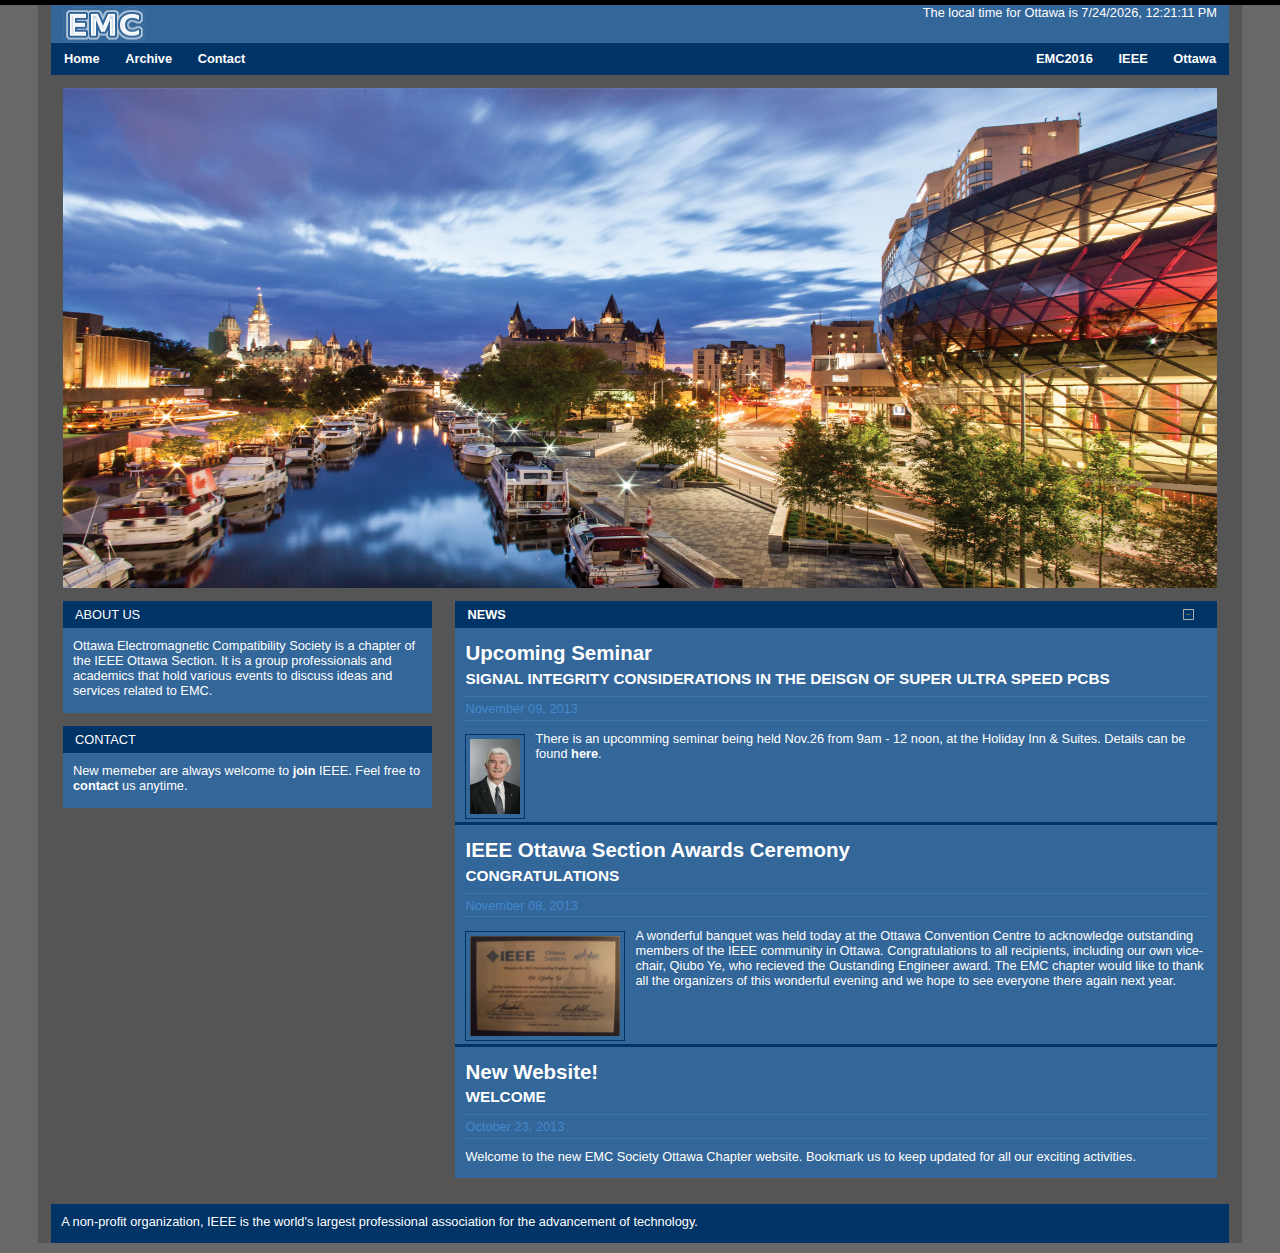
<file: index.html>
<!DOC html> 
<html lang="en">

<head>
<meta charset="UTF-8">
<title>Ottawa EMC Society</title>

<link rel="icon" type="image/png" href="img/favicon.png"/>
<link rel="stylesheet" type="text/css" href="css/reset.css" media="screen"/>
<link rel="stylesheet" type="text/css" href="css/text.css" media="screen"/>
<link rel="stylesheet" type="text/css" href="css/grid.css" media="screen"/>
<link rel="stylesheet" type="text/css" href="css/layout.css" media="screen"/> 
<link rel="stylesheet" type="text/css" href="css/nav.css" media="screen"/>
<!--

-->
</head>	

<body onload="startTime()">
<div id ="page" class="container_12">
	<header>
		<div class="grid_12">
			<a href="http://www.ieeeottawa.ca/emcs/" id="logo"><span>EMC</span></a>
			
			<div id="clock" style="float:right;"></div>
		</div>
				
		<div class="clear"> </div>
			
		<ul class="nav main">
			<li><a href="http://www.ieeeottawa.ca/emcs/">Home</a></li>
			<li><a href="./archive.html">Archive</a></li>
			<li><a href="./contact.html">Contact</a></li>
			
			<li class="secondary">
				<a href="http://ottawa.ca/" title="City of Ottawa, Ontario, Canada.">Ottawa</a>
			</li>
			
			<li class="secondary">
				<a href="http://www.ieee.org/index.html">IEEE</a>
				
				<ul>
					<li>
						<a href="http://www.ieeeottawa.ca/">IEEE Ottawa</a>
					</li>
					
					<li>
						<a href="http://www.ewh.ieee.org/soc/emcs/">IEEE EMCS </a>
					</li>
				</ul>
			</li>		
			
			<li class="secondary">
				<a href="http://www.emcs.org/conferences.html" title="EMC Symposium">EMC2016</a>
			</li>
		</ul>
	</header>
	<div class="clear"> </div>
	
	<div class="grid_12">
		<img src="img/Ottawa.jpg" style="margin-top:1em;width:100%; height:500px;">
	</div>
	
	<div class="clear"> </div>
	
	<div class="grid_4">
		<div class="box">
			<h2>About US</h2> 
			<div class="block">
				<p>
				Ottawa Electromagnetic Compatibility Society is a chapter of the IEEE Ottawa Section. 
				It is a group professionals and academics that hold various events to discuss ideas and 
				services related to EMC.
				</p>
			</div>
		</div>
		
		<div class="box">
			<h2>Contact</h2> 
			<div class="block">
				<p>
					New memeber are always welcome to <a href="http://www.ieee.org/membership_services/membership/join/index.html">join</a> IEEE. 
					Feel free to <a href="http://www.ieeeottawa.ca/emcs/contact.hmtl">contact </a> us anytime. 
				</p>
			</div>
		</div>
		<!--
		<div class="box">
			<h2>Contact</h2>
			<div class="block">
				<p>
				</p>
			</div>
		</div>
		-->
	</div>
	
	<div class="grid_8 box articles">
		<h2>
			<a href="#" id="toggle-articles">News</a>
		</h2>
		
		<div class="block" id="articles">
		
			<div class="first article">
				<h3>
					<a href="./archive/2013/EMSCAN 2013 seminar invite EMX-Ottawa.pdf">Upcoming Seminar</a>
				</h3>
				
				<h4>Signal Integrity Considerations in the Deisgn of Super Ultra Speed PCBs</h4>
				<p class="meta">November 09, 2013</p>
				<a href="./archive/2013/EMSCAN 2013 seminar invite EMX-Ottawa.pdf" class="image">
					<img src="./img/elyajoffe.jpg" width="50" height="75" alt="Elya Joffe"/>
				</a>
				<p>There is an upcomming seminar being held Nov.26 from 9am - 12 noon, at the Holiday Inn & Suites. Details can be found <a href="./archive/2013/EMSCAN 2013 seminar invite EMX-Ottawa.pdf"> here</a>.</p>
			</div>
			<div class="clear"> </div>
			
			<div class="article">
				<h3>
					<a href="#">IEEE Ottawa Section Awards Ceremony</a>
				</h3>
				
				<h4>Congratulations</h4>
				<p class="meta">November 08, 2013</p>
				<a href="#" class="image">
					<img src="./img/award.jpg" width="150" height="100" alt="Outstanding Engineer Award"/>
				</a>
				<p>A wonderful banquet was held today at the Ottawa Convention Centre to acknowledge outstanding members of the IEEE community in Ottawa. Congratulations to all recipients, including our own vice-chair, Qiubo Ye, who recieved the Oustanding Engineer award. The EMC chapter would like to thank all the organizers of this wonderful evening and we hope to see everyone there again next year.</p>
			</div>
			<div class="clear"> </div>
			
			<div class="article">
				<h3>
					<a href="#">New Website!</a>
				</h3>
				
				<h4>Welcome</h4>
				<p class="meta">October 23, 2013</p>
				
				<p>Welcome to the new EMC Society Ottawa Chapter website. Bookmark us to keep updated for all our exciting activities.</p>
			</div>
		</div>
	</div>
	<div class="clear"> </div> <!-- Always Keep this.-->
	
	<div id="site_info">
		<div class="box">
	 		<p>A non-profit organization, IEEE is the world's largest professional association for the advancement of technology. </p>
	 	</div>
	 </div>
</div> <!-- /end #page .container_12 -->


<script type="text/javascript" src="js/mootools-1.2.1-core.js"></script>
<script type="text/javascript" src="js/mootools-1.2-more.js"></script>
<script type="text/javascript" src="js/mootools-fluid16-autoselect.js"></script>
<script type="text/javascript" src="js/extra.js"></script>

</body>

</html>
</file>
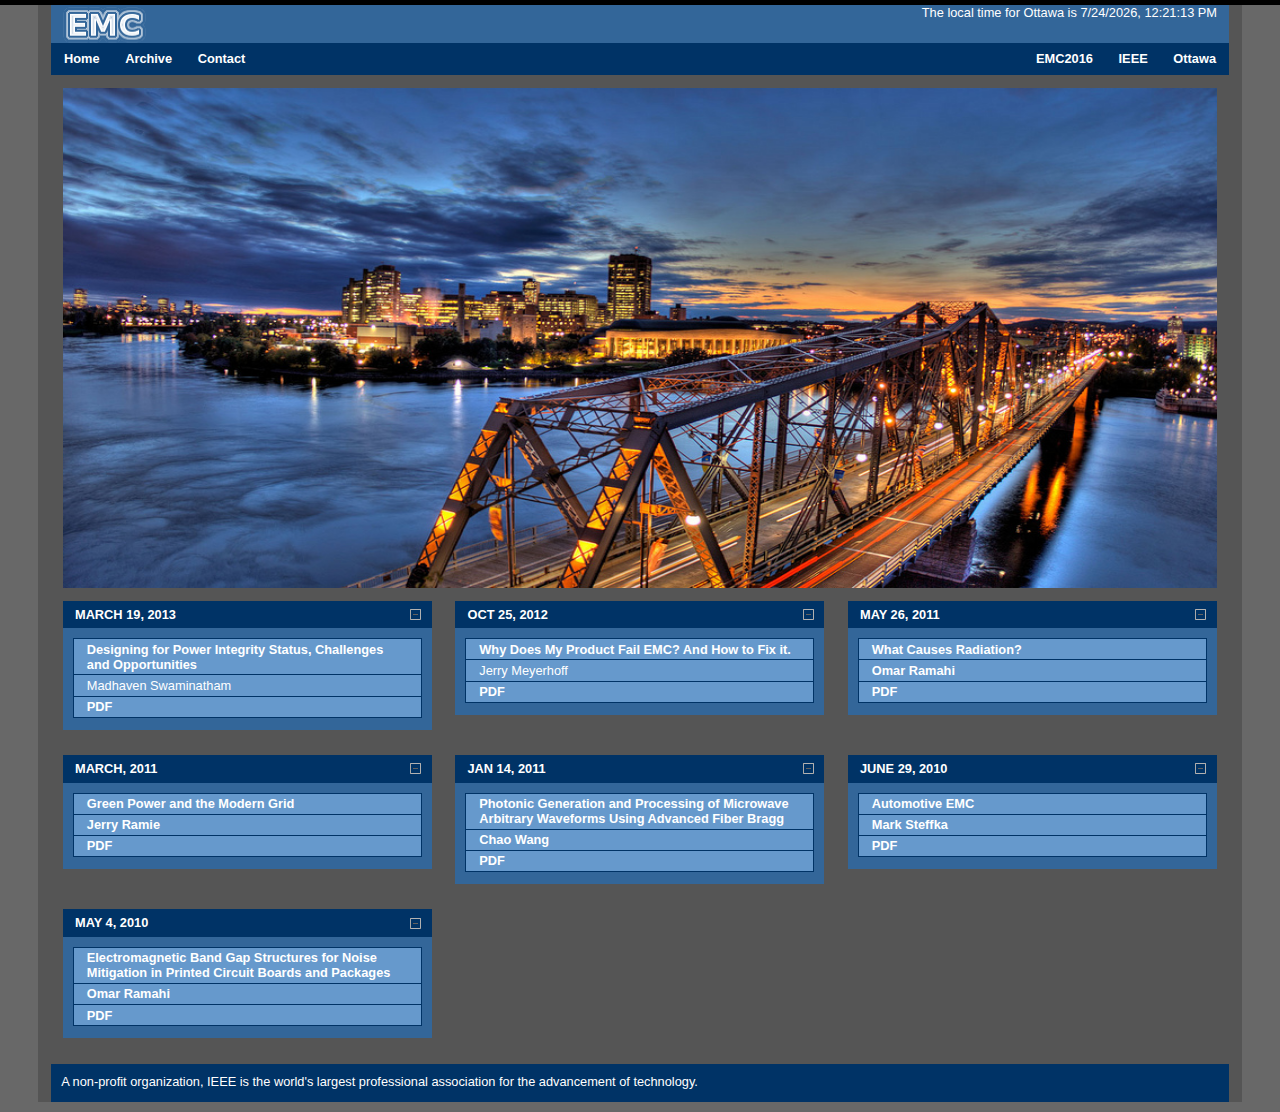
<file: archive.html>
<!DOC html> 
<html lang="en">

<head>
<meta charset="UTF-8">
<title>Ottawa EMC Society</title>

<link rel="icon" type="image/png" href="img/favicon.png"/>
<link rel="stylesheet" type="text/css" href="css/reset.css" media="screen"/>
<link rel="stylesheet" type="text/css" href="css/text.css" media="screen"/>
<link rel="stylesheet" type="text/css" href="css/grid.css" media="screen"/>
<link rel="stylesheet" type="text/css" href="css/layout.css" media="screen"/> 
<link rel="stylesheet" type="text/css" href="css/nav.css" media="screen"/>

</head>	
<body onload="startTime()">
<div id ="page" class="container_12">
	<header>
		<div class="grid_12">
			<a href="http://www.ieeeottawa.ca/emcs/" id="logo"><span>EMC</span></a>
			
			<div id="clock" style="float:right;"></div>
		</div>
				
		<div class="clear"> </div>
			
		<ul class="nav main">
			<li><a href="http://www.ieeeottawa.ca/emcs/">Home</a></li>
			<li><a href="./archive.html">Archive</a></li>
			<li><a href="./contact.html">Contact</a></li>
			
			<li class="secondary">
				<a href="http://ottawa.ca/" title="City of Ottawa, Ontario, Canada.">Ottawa</a>
			</li>
			
			<li class="secondary">
				<a href="http://www.ieee.org/index.html">IEEE</a>
				
				<ul>
					<li>
						<a href="http://www.ieeeottawa.ca/">IEEE Ottawa</a>
					</li>
					
					<li>
						<a href="http://www.ewh.ieee.org/soc/emcs/">IEEE EMCS </a>
					</li>
				</ul>
			</li>		
			
			<li class="secondary">
				<a href="http://www.emcs.org/conferences.html" title="EMC Symposium">EMC2016</a>
			</li>
		</ul>
	</header>
	<div class="clear"> </div>
	
	<div class="grid_12">
		<img src="img/Ottawa1.jpg" style="margin-top:1em;width:100%; height:500px;">
	</div>
	
	<div class="grid_4">
		<div class="box">
			<h2><a href="#"> March 19, 2013</a></h2>
			<div class="block">
				<table>	
					<tr>
						<th>
						<a href="./archive/2013/Swaminathan/annonce_swami.txt"> Designing for Power Integrity Status, Challenges and Opportunities</a>
						</th>
						
					</tr>
					<tr>
						<td>
						Madhaven Swaminatham
						</td>
					</tr>
					
					<tr>
						<td>
						<a href="./archive/2013/Swaminathan/swaminathan_dl_emc_toronto_ottawa_montreal.pdf"> PDF </a>
						</td>
					</tr>
				</table>
			</div> <!-- ./block end-->
		</div>
	</div>
	
	<div class="grid_4">
		<div class="box">
			<h2><a href="#">Oct 25, 2012</a></h2>
			<div class="block">
				<table>	
					<tr>
						<th>
						<a href="./archive/2012/Jerry/annonce_Jerry.txt"> Why Does My Product Fail EMC? And How to Fix it.</a>
						</th>
						
					</tr>
					<tr>
						<td>
						Jerry Meyerhoff
						</td>
					</tr>
					<tr>
						<td>
						<a href="./archive/2012/Jerry/IEEE-EMCS-DL-JDM LABS LLC 1i-pdf.pdf"> PDF </a>
						</td>
					</tr>
				</table>
			</div> <!-- ./block end-->
			
		</div>
	</div>
	
	<div class="grid_4">
		<div class="box">
			<h2><a href="#">May 26, 2011</a></h2>
			<div class="block">
				<table>	
					<tr>
						<th>
						<a href="./archive/2011/Ottawa-May-2011-Ramahi-Radiation.doc"> What Causes Radiation?</a>
						</th>
						
					</tr>
					<tr>
						<td>
						<a href="http://ece.uwaterloo.ca/~oramahi/"> Omar Ramahi</a>
						</td>
					</tr>
					
					<tr>
						<td>
						<a href="./archive/2011/Ottawa-May-2011-Ramahi-Radiation.pdf"> PDF </a>
						</td>
					</tr>
				</table>
			</div> <!-- ./block end-->
		</div>
	</div>
	<div class="clear"> </div> <!--every third box from the top, dumb hack -->
	
	<div class="grid_4">
		<div class="box">
			<h2><a href="#">March, 2011</a></h2>
			<div class="block">
				<table>	
					<tr>
						<th>
						<a href="./archive/2011/ramie.htm">Green Power and the Modern Grid</a>
						</th>
						
					</tr>
					<tr>
						<td>
						<a href="http://p1k.arrl.org/~mgruber/EMC_Committee/Jerry_Ramie.pdf"> Jerry Ramie</a>
						</td>
					</tr>
					
					<tr>
						<td>
						<a href="./archive/2011/GreenPower_EMCdistinguished_lecture2010-.pdf"> PDF </a>
						</td>
					</tr>
				</table>
			</div> <!-- ./block end-->
			
		</div>
	</div>
	
	<div class="grid_4">
		<div class="box">
			<h2><a href="#">Jan 14, 2011</a></h2>
			<div class="block">
				<table>	
					<tr>
						<th>
						<a href="./archive/2011/chao.htm">Photonic Generation and Processing of Microwave Arbitrary Waveforms Using Advanced Fiber Bragg</a>
						</th>
						
					</tr>
					<tr>
						<td>
						<a href="#"> Chao Wang </a>
						</td>
					</tr>
					
					<tr>
						<td>
						<a href="./archive/2011/Abstract & Bio_Chao.pdf"> PDF </a>
						</td>
					</tr>
				</table>
			</div> <!-- ./block end-->
			
		</div>
	</div>
 
	<div class="grid_4">
		<div class="box">
			<h2><a href="#">June 29, 2010</a></h2>
			<div class="block">
				<table>	
					<tr>
						<th>
						
						<a href="./archive/2010/mark.htm">Automotive EMC </a> 
						
						</th>
						
						
					</tr>
					
					<tr>
						<td>
						<a href="#"> Mark Steffka </a>
						</td>
					</tr>
					
					<tr>
						<td>
						<a href="./archive/2010/Automotive EMC - June 29 2010.pdf"> PDF </a>
						</td>
					</tr>
				</table>
			</div> <!-- ./block end-->
		</div>
	</div>
	
	<div class="clear"> </div> <!--every third box from the top, dumb hack -->
	
	<div class="grid_4">
		<div class="box">
			<h2><a href="#">May 4, 2010</a></h2>
			<div class="block">
				<table>	
					<tr>
						<th>
						<a href="./archive/2010/annonce_Omar_word.docx">Electromagnetic Band Gap Structures for Noise Mitigation in Printed Circuit Boards and Packages </a>
						</th>
						
					</tr>
					<tr>
						<td>
						<a href="http://ece.uwaterloo.ca/~oramahi/"> Omar Ramahi </a>
						</td>
					</tr>
					
					<tr>
						<td>
						<a href="./archive/2010/metamaterials-EBG-Ramahi.pdf"> PDF </a>
						</td>
					</tr>
				</table>
			</div> <!-- ./block end-->
		</div>
	</div>
	
	<div class="clear"> </div> <!-- Always Keep this.-->
	
	<div id="site_info">
		<div class="box">
	 		<p>A non-profit organization, IEEE is the world's largest professional association for the advancement of technology. </p>
	 	</div>
	 </div>
</div> <!-- /end #page .container_12 -->

<script type="text/javascript" src="js/mootools-1.2.1-core.js"></script>
<script type="text/javascript" src="js/mootools-1.2-more.js"></script>
<script type="text/javascript" src="js/mootools-fluid16-autoselect.js"></script>
<script type="text/javascript" src="js/extra.js"></script>

</body>

</html>
</file>
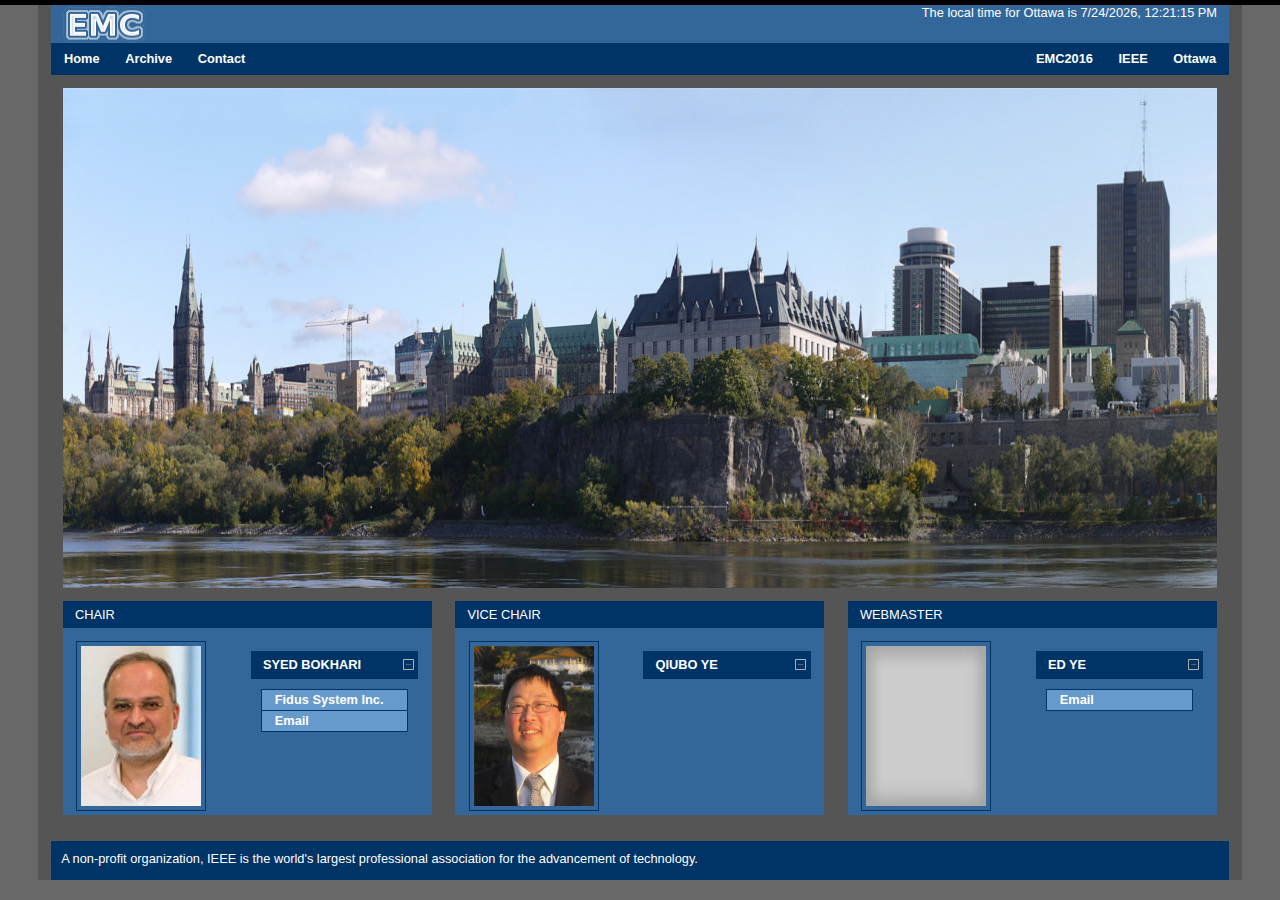
<file: contact.html>
<!DOC html> 
<html lang="en">

<head>
<meta charset="UTF-8">
<title>Contact-Ottawa EMC Society</title>

<link rel="icon" type="image/png" href="img/favicon.png"/>
<link rel="stylesheet" type="text/css" href="css/reset.css" media="screen"/>
<link rel="stylesheet" type="text/css" href="css/text.css" media="screen"/>
<link rel="stylesheet" type="text/css" href="css/grid.css" media="screen"/>
<link rel="stylesheet" type="text/css" href="css/layout.css" media="screen"/> 
<link rel="stylesheet" type="text/css" href="css/nav.css" media="screen"/>
<!--

-->
</head>	

<body onload="startTime()">
<div id ="page" class="container_12">
	<header>
		<div class="grid_12">
			<a href="http://www.ieeeottawa.ca/emcs/" id="logo"><span>EMC</span></a>
			
			<div id="clock" style="float:right;"></div>
		</div>
				
		<div class="clear"> </div>
			
		<ul class="nav main">
			<li><a href="http://www.ieeeottawa.ca/emcs/">Home</a></li>
			<li><a href="./archive.html">Archive</a></li>
			<li><a href="./contact.html">Contact</a></li>
			
			<li class="secondary">
				<a href="http://ottawa.ca/" title="City of Ottawa, Ontario, Canada.">Ottawa</a>
			</li>
			
			<li class="secondary">
				<a href="http://www.ieee.org/index.html">IEEE</a>
				
				<ul>
					<li>
						<a href="http://www.ieeeottawa.ca/">IEEE Ottawa</a>
					</li>
					
					<li>
						<a href="http://www.ewh.ieee.org/soc/emcs/">IEEE EMCS </a>
					</li>
				</ul>
			</li>		
			
			<li class="secondary">
				<a href="http://www.emcs.org/conferences.html" title="EMC Symposium">EMC2016</a>
			</li>
		</ul>
	</header>
	<div class="clear"> </div>
	
	<div class="grid_12">
		<img src="img/Ottawa2.jpg" style="margin-top:1em; width:100%; height:500px;">
	</div>
	
	<div class="clear"> </div>
	
	<div class="grid_4">
		<div class="box">
			<h2>Chair</h2> 
			<div class="block ">
				<div class= "grid_6">
					<img class="pp"src="img/syedbokhari.jpg" alt="photo" >
				</div>
				
				<div class="grid_6">
					<div class="box">
						<h2>
							<a href="#" id="toggle-tables">Syed Bokhari</a>
						</h2>
						<div class="block" id="tables">
							<table>
								<tr>
									<td>
									<a href="http://www.fidus.ca/">Fidus System Inc.</a>
									</td>
								</tr>
								
								<tr>
									<td>
									<a href="mailto:Syed.bokhari@fidus.ca">Email</a>
									</td>
								</tr>
							</table>
						</div>
					</div>
				</div>
			</div>
			<div class="clear"> </div>
		</div>
	</div>
	
	<div class="grid_4">
		<div class="box">
			<h2>Vice Chair</h2> 
			<div class="block ">
				<div class= "grid_6">
					<img class="pp" src="img/quiboye.jpg" alt="photo">
				</div>
				
				<div class="grid_6">
					<div class="box">
						<h2>
							<a href="#" id="toggle-tables">Qiubo Ye</a>
						</h2>
					</div>
				</div>
			</div>
			<div class="clear"> </div>
		</div>
	</div>
	
	<div class="grid_4">
		<div class="box">
			<h2>Webmaster</h2> 
			<div class="block ">
				<div class= "grid_6">
					<img class="pp" src="img/photo_60x60.jpg" alt="photo">
				</div>
				
				<div class="grid_6">
					<div class="box">
						<h2>
							<a href="#" id="toggle-tables">Ed Ye</a>
						</h2>
						<div class="block" id="tables">
							<table>
								<tr>
									<td>
									<a href="mailto:hahahadude@gmail.com">Email</a>
									</td>
								</tr>
							</table>
						</div>
					</div>
				</div>
			</div>
			<div class="clear"> </div>
		</div>
		
	</div>
	
	<div class="clear"> </div> <!-- Always Keep this.-->
	
	<div id="site_info">
		<div class="box">
	 		<p>A non-profit organization, IEEE is the world's largest professional association for the advancement of technology. </p>
	 	</div>
	 </div>
	
</div> <!-- /end #page .container_12 -->

<script type="text/javascript" src="js/mootools-1.2.1-core.js"></script>
<script type="text/javascript" src="js/mootools-1.2-more.js"></script>
<script type="text/javascript" src="js/mootools-fluid16-autoselect.js"></script>
<script type="text/javascript" src="js/extra.js"></script>

</body>

</html>
</file>
<file: css/text.css>
body
{
	font: 0.8em Helvetica, Arial, 'Liberation Sans', FreeSans, sans-serif;
}

#page
{
	color:#fff;
}

a:focus
{
	outline: 1px dotted invert;
}

hr
{
	border-color: #369;
	border-style: solid;
	border-width: 1px 0 0;
	clear: both;
	height: 0;
}

/* =Headings
--------------------------------------------------------------------------------*/

h1
{
	font-size: 1.5625em;
}

h2
{
	font-size: 23px;
}

h3
{
	font-size: 21px;
}

h4
{
	font-size: 19px;
}

h5
{
	font-size: 17px;
}

h6
{
	font-size: 15px;
}

/* =Spacing
--------------------------------------------------------------------------------*/

ol
{
	list-style: decimal;
}

ul
{
	list-style: square;
}

li
{
	margin-left: 30px;
}

p,
dl,
hr,
h1,
h2,
h3,
h4,
h5,
h6,
ol,
ul,
pre,
table,
address,
fieldset
{
	margin-bottom: 20px;
}
</file>
<file: css/grid.css>
/*
	960 Grid System ~ Core CSS.
	Learn more ~ http://960.gs/

	Licensed under GPL and MIT.
*/

/* =Containers
--------------------------------------------------------------------------------*/

.container_12,
.container_16
{
	width: 92%;
	margin-left: 4%;
	margin-right: 4%;
}

/* =Grid >> Global
--------------------------------------------------------------------------------*/

.grid_1,
.grid_2,
.grid_3,
.grid_4,
.grid_5,
.grid_6,
.grid_7,
.grid_8,
.grid_9,
.grid_10,
.grid_11,
.grid_12,
.grid_13,
.grid_14,
.grid_15,
.grid_16
{
	display: inline;
	float: left;
	margin-left: 1%;
	margin-right: 1%;
}

.container_12 .grid_3,
.container_16 .grid_4
{
	width: 23%;
}

.container_12 .grid_6,
.container_16 .grid_8
{
	width: 48%;
}

.container_12 .grid_9,
.container_16 .grid_12
{
	width: 73%;
}

.container_12 .grid_12,
.container_16 .grid_16
{
	width: 98%;
}

/* =Grid >> Children (Alpha ~ First, Omega ~ Last)
--------------------------------------------------------------------------------*/

.alpha
{
	margin-left: 0;
}

.omega
{
	margin-right: 0;
}

/* =Grid >> 12 Columns
--------------------------------------------------------------------------------*/

.container_12 .grid_1
{
	width: 6.333%;
}

.container_12 .grid_2
{
	width: 14.666%;
}

.container_12 .grid_4
{
	width: 31.333%;
}

.container_12 .grid_5
{
	width: 39.666%;
}

.container_12 .grid_7
{
	width: 56.333%;
}

.container_12 .grid_8
{
	width: 64.666%;
}

.container_12 .grid_10
{
	width: 81.333%;
}

.container_12 .grid_11
{
	width: 89.666%;
}

/* =Grid >> 16 Columns
--------------------------------------------------------------------------------*/

.container_16 .grid_1
{
	width: 4.25%;
}

.container_16 .grid_2
{
	width: 10.5%;
}

.container_16 .grid_3
{
	width: 16.75%;
}

.container_16 .grid_5
{
	width: 29.25%;
}

.container_16 .grid_6
{
	width: 35.5%;
}

.container_16 .grid_7
{
	width: 41.75%;
}

.container_16 .grid_9
{
	width: 54.25%;
}

.container_16 .grid_10
{
	width: 60.5%;
}

.container_16 .grid_11
{
	width: 66.75%;
}

.container_16 .grid_13
{
	width: 79.25%;
}

.container_16 .grid_14
{
	width: 85.5%;
}

.container_16 .grid_15
{
	width: 91.75%;
}

/* =Prefix Extra Space >> Global
--------------------------------------------------------------------------------*/

.container_12 .prefix_3,
.container_16 .prefix_4
{
	padding-left: 25%;
}

.container_12 .prefix_6,
.container_16 .prefix_8
{
	padding-left: 50%;
}

.container_12 .prefix_9,
.container_16 .prefix_12
{
	padding-left: 75%;
}

/* =Prefix Extra Space >> 12 Columns
--------------------------------------------------------------------------------*/

.container_12 .prefix_1
{
	padding-left: 8.333%;
}

.container_12 .prefix_2
{
	padding-left: 16.666%;
}

.container_12 .prefix_4
{
	padding-left: 33.333%;
}

.container_12 .prefix_5
{
	padding-left: 41.666%;
}

.container_12 .prefix_7
{
	padding-left: 58.333%;
}

.container_12 .prefix_8
{
	padding-left: 66.666%;
}

.container_12 .prefix_10
{
	padding-left: 83.333%;
}

.container_12 .prefix_11
{
	padding-left: 91.666%;
}

/* =Prefix Extra Space >> 16 Columns
--------------------------------------------------------------------------------*/

.container_16 .prefix_1
{
	padding-left: 6.25%;
}

.container_16 .prefix_2
{
	padding-left: 12.5%;
}

.container_16 .prefix_3
{
	padding-left: 18.75%;
}

.container_16 .prefix_5
{
	padding-left: 31.25%;
}

.container_16 .prefix_6
{
	padding-left: 37.5%;
}

.container_16 .prefix_7
{
	padding-left: 43.75%;
}

.container_16 .prefix_9
{
	padding-left: 56.25%;
}

.container_16 .prefix_10
{
	padding-left: 62.5%;
}

.container_16 .prefix_11
{
	padding-left: 68.75%;
}

.container_16 .prefix_13
{
	padding-left: 81.25%;
}

.container_16 .prefix_14
{
	padding-left: 87.5%;
}

.container_16 .prefix_15
{
	padding-left: 93.75%;
}

/* =Suffix Extra Space >> Global
--------------------------------------------------------------------------------*/

.container_12 .suffix_3,
.container_16 .suffix_4
{
	padding-right: 25%;
}

.container_12 .suffix_6,
.container_16 .suffix_8
{
	padding-right: 50%;
}

.container_12 .suffix_9,
.container_16 .suffix_12
{
	padding-right: 75%;
}

/* =Suffix Extra Space >> 12 Columns
--------------------------------------------------------------------------------*/

.container_12 .suffix_1
{
	padding-right: 8.333%;
}

.container_12 .suffix_2
{
	padding-right: 16.666%;
}

.container_12 .suffix_4
{
	padding-right: 33.333%;
}

.container_12 .suffix_5
{
	padding-right: 41.666%;
}

.container_12 .suffix_7
{
	padding-right: 58.333%;
}

.container_12 .suffix_8
{
	padding-right: 66.666%;
}

.container_12 .suffix_10
{
	padding-right: 83.333%;
}

.container_12 .suffix_11
{
	padding-right: 91.666%;
}

/* =Suffix Extra Space >> 16 Columns
--------------------------------------------------------------------------------*/

.container_16 .suffix_1
{
	padding-right: 6.25%;
}

.container_16 .suffix_2
{
	padding-right: 16.5%;
}

.container_16 .suffix_3
{
	padding-right: 18.75%;
}

.container_16 .suffix_5
{
	padding-right: 31.25%;
}

.container_16 .suffix_6
{
	padding-right: 37.5%;
}

.container_16 .suffix_7
{
	padding-right: 43.75%;
}

.container_16 .suffix_9
{
	padding-right: 56.25%;
}

.container_16 .suffix_10
{
	padding-right: 62.5%;
}

.container_16 .suffix_11
{
	padding-right: 68.75%;
}

.container_16 .suffix_13
{
	padding-right: 81.25%;
}

.container_16 .suffix_14
{
	padding-right: 87.5%;
}

.container_16 .suffix_15
{
	padding-right: 93.75%;
}

/* =Clear Floated Elements
--------------------------------------------------------------------------------*/

/* http://sonspring.com/journal/clearing-floats */

html body * span.clear,
html body * div.clear,
html body * li.clear,
html body * dd.clear
{
	background: none;
	border: 0;
	clear: both;
	display: block;
	float: none;
	font-size: 0;
	list-style: none;
	margin: 0;
	padding: 0;
	overflow: hidden;
	visibility: hidden;
	width: 0;
	height: 0;
}

/* http://www.positioniseverything.net/easyclearing.html */

.clearfix:after
{
	clear: both;
	content: '.';
	display: block;
	visibility: hidden;
	height: 0;
}

.clearfix
{
	display: inline-block;
}

* html .clearfix
{
	height: 1%;
}

.clearfix
{
	display: block;
}
</file>
<file: css/layout.css>
/*
-----------------------------------------------
Grey Box Method - Layout CSS
----------------------------------------------- 
Color used:
686868
003366
336699
000044
4488cc
6699cc
225588
*/


body {
	background:#686868;
	border-top: 5px solid #000;
	color: #000;
	/*padding: 0 0 40px;*/
	
}

/* page
----------------------------------------------- */
#page
{
	background:#555;
	margin: 0px auto;
	padding: 0em 1em;
	max-width: 100em; /* 1600px /16px = 100em */
}

/* header
----------------------------------------------- */
header
{
	background:#336699 no-repeat;
	height: 5.5em; /*104/16*/
	padding-top: 0.0em; /*12/16*/
	width:100%;
	margin:0 auto;
	position:relative;
}

/* anchors
----------------------------------------------- */
a {
	color: #000;
	font-weight:bold;
	text-decoration: none;
}

a:hover {
	color:#000044;
}


/* container background
----------------------------------------------- */
.container_12,
.container_16 {
	background:#fff;
}

/* headings
----------------------------------------------- */
h1, h2, h3, h4, h5, h6 {line-height:1.2em; margin-bottom:.3em;}
h2 {margin-top:1em;}
h5 {font-size:1.2em;}
h6 {font-size:1em; text-transform:uppercase;}


h1 a {
	font-weight:normal;
}


/* branding
----------------------------------------------- */
h1#branding {
	color:#fff;
	font-weight:normal;
	font-size:2.2em;
	text-align:right;
	background:#336699;
	padding: 0.1em 0.1em 0em 0.1em;
	margin-bottom:0;
}

/* logo
----------------------------------------------- */
#logo
{
	background: url(../img/logowhite.png) no-repeat; 
	width:7.5em; /*104px*/
	height:3em; /*35.2px*/
	position:relative;
	float:left;
	display:block;
}

#logo span {display:none;}
#logo:hover
{
	background: url(../img/logoblue.png) no-repeat;
}

/* page heading
----------------------------------------------- */
h2#page-heading {
	font-weight:normal;
	padding:.5em;
	margin:0 0 10px 0;
	border-bottom:1px solid #ccc;
}

/* boxes
----------------------------------------------- */
.box {
	background:#336699;
	color:#fff;
	margin-top:1em;
	margin-bottom:1em;
	padding:10px 10px 1px 10px;
}
.box h2 {
	font-size:1em;
	font-weight:normal;
	text-transform:uppercase;
	color:#fff;
	background:#003366;
	margin:-10px -10px 0 -10px;
	padding:6px 12px;
}
.box h2 a,
.box h2 a.visible {
	color:#fff;
	background:#003366 url("../img/switch_minus.gif") 97% 50% no-repeat;
	display:block;
	padding:6px 12px;
	margin:-6px -12px;
	border:none;
}
.grid_4 .box h2 a {
	background-position: 97% 50%;
}
.grid_5 .box h2 a {
	background-position: 98% 50%;
}
.grid_12 .box h2 a {
	background-position: 99% 50%;
}


.box h2 a.hidden,
.box h2 a.hidden:hover {
	background-image: url("../img/switch_plus.gif");
}
.box h2 a:hover {
	color:#fff;
	background-color:#000044;
}
.block {
	padding-top:10px;
}
.block a{
	color:#fff;
}
.block  a:hover{
	color:#000044;
}
div.menu {
	padding:0;
}
div.menu h2 {
	margin:0;
}
div.menu .block {
	padding-top:0;
}


/* paragraphs, quotes and lists
----------------------------------------------- */
p {
	margin-bottom:1em;
}
blockquote {
	font-family: Georgia, 'Times New Roman', serif;
	font-size:1.2em;
	padding-left:1em;
	border-left:4px solid #ccc;
}
blockquote cite {
	font-size:.9em;
}
ul, ol {
	padding-top:0;
}


/* menus
----------------------------------------------- */
ul.menu {
	list-style:none;
	border-top:1px solid #003366;
}
ul.menu li {
	margin:0;
}
ul.menu li a {
	display:block;
	padding:4px 10px;
	border-bottom:1px solid #ccc;
}
ul.menu li a:hover {
	background:#6699cc;
}
ul.menu li a:active {
	background:#ccc;
}


/* submenus
----------------------------------------------- */
ul.menu ul {
	list-style:none;
	margin:0;
}
ul.menu ul li a {
	padding-left:30px;
}


/* section menus
----------------------------------------------- */
ul.section {
	border-top:0;
	margin-bottom:0;
}
ul.section li {
	text-transform:uppercase;
}
ul.section li a {
	background:#003366;
}
ul.section li a:hover {
	background:#aaa;
}
ul.section li a:active {
	color:#fff;
	background:#003366;
}
ul.section li li a {
	background:#ddd;
	border-bottom:1px solid #6699cc;
}
ul.section li li a:hover {
	background:#ccc;
}
ul.section li li a:active {
	color:#000;
	background:#fff;
}
ul.section ul li {
	text-transform:none;
}
ul.section ul.current li a {
	background:#6699cc;
	border-bottom:1px solid #fff;
}
ul.section ul.current li a:hover {
	background:#ddd;
}
ul.section ul.current li a:active {
	background:#fff;
}
ul.section li a.current {
	color:#fff;
	background:#003366;
}
ul.section li a.current:hover {
	background:#225588;
}
ul.section li a.current:active {
	background:#444;
}
ul.section li a.active {
	background:#fff;
	cursor:default;
}
ul.section li.current > a.active,
ul.section li.current > a.active:hover {
	color:#fff;
	background:#003366;
	cursor:default;
}

/* table
----------------------------------------------- */
table {
	width:100%;
	border:1px solid #003366;
	margin-bottom:10px;
	color:#fff;
}
col.colC {
	width:8em;
}
th, td {
	padding:.2em 1em;
	text-align:left;
}
thead th {
	border-bottom:2px solid #336699;
	background:#003366;
	padding:.4em 1em .2em;
}
thead th.table-head {
	font-size:1em;
	font-weight:normal;
	text-transform:uppercase;
	color:#fff;
	background:#225588;
	border:1px solid #225588;
}
tbody th,
tbody td {
	border-top:1px solid #003366;
	border-bottom:1px solid #003366;
	background:#6699cc;
}
tbody tr.odd th,
tbody tr.odd td {
	background:#fff;
}
tfoot th,
tfoot td {
	border-top:2px solid #003366;
	background:#6699cc;
}
tfoot tr.total th,
tfoot tr.total td {
	border-top:6px double #003366;
}
tfoot tr.total th {
	text-transform:uppercase;
}
th.currency,
td.currency {
	text-align:right;
}


/* forms
----------------------------------------------- */
form {
	overflow:hidden;
}
fieldset {
	border:1px solid #003366;
	padding:10px;
	position:relative;
	background:#e9e9e9;
	margin-bottom:10px;
}
legend {
	font-size:1.1em;
	padding:.4em .8em;
	background:#fff;
	border:1px solid #003366;
}
fieldset.login p {
	margin-bottom:1em;
	margin-top:0pt;
}
fieldset p label {
	width:98%;
}
fieldset p input {
	width:98%;
}
fieldset p select {
	width:99%;
}
fieldset.login p label {
	float:left;
	line-height:2em;
	margin-right:3%;
	text-align:right;
	width:32%;
}
fieldset.login p input {
	width:60%;
}
fieldset.login input.button {
	margin-left:35%;
}
form p.notice {
	font-weight:bold;
}
input.search.text {
	width:66%;
}
input.search.button {
	width:28%;
	margin-left:2%;
}


/* articles
----------------------------------------------- */
.articles {
	padding:0;
}
.articles h2 {
	margin:0;
}
#articles {
	padding-top:0;
}
.article {
	border-top:1px solid #003366;
	padding-top:.5em;
}
.box .article {
	border-top:3px solid #003366;
	padding:13px 10px 0 10px;
}
.article h2 {
	font-size:2em;
	font-weight:normal;
	text-transform:none;
	color:#fff;
	background:transparent;
	padding:0;
	margin:0;
	border:none;
}
.article h3 {
	margin-bottom:.2em;
	font-size:1.6em;
}
.box .first {
	border-top:none;
}
.article h4 {
	font-size:1.2em;
	text-transform:uppercase;
	margin-bottom:.5em;
}
.article a.image {
	float:left; 
	margin:3px 10px 3px 0; 
	padding:4px;
	border:1px solid #003366;
	background:#336699;
}
.article a.image:hover {
	border:1px solid #003366;
}
.article a.image img {
	float:left; 
}
.article p.meta {
	color:#4488cc;
	border-top:1px dotted #4488cc;
	border-bottom:1px dotted #4488cc;
	padding:.3em 0;
	margin-bottom:.8em;
}

/* site information
----------------------------------------------- */
#site_info .box {
	width:100%
	color:#fff;
	background:#003366;
	margin-bottom:10px;
}
#site_info a {
	color:#fff;
}
#site_info a:hover {
	color:#004;
}

/* AJAX sliding shelf
----------------------------------------------- */
#loading {float:right; margin-right:14px; margin-top:-2px;}
.block {padding-bottom:1px;}

/* Accordian
----------------------------------------------- */
.toggler {
	color: #222;
	margin: 0;
	padding: 2px 5px;
	background: #6699cc;
	border-bottom: 1px solid #ddd;
	border-right: 1px solid #ddd;
	border-top: 1px solid #f5f5f5;
	border-left: 1px solid #f5f5f5;
	font-size:1.1em;
	font-weight: normal;
}
.element h4 {
	margin: 0;
	padding:4px;
	line-height:1.2em;
}
.element p {
	margin: 0;
	padding: 4px;
}
.float-right {
	padding:10px 20px;
	float:right;
}
#accordian-block {
	padding-bottom:10px;
}

/* Mootools Kwicks
----------------------------------------------- */
#kwick-box { 
	padding:0;
	overflow:hidden;
}
#kwick-box h2 { 
	margin:0;
}
#kwick {
	position: relative;
}
#kwick .kwicks {
	display: block;
	background: #4488cc;
	height: 120px;
	list-style:none;
	margin:0;
	overflow:hidden;
}
#kwick li {
	float: left;
	margin:0;
	padding:0;
}
#kwick .kwick {
	display: block;
	cursor: pointer;
	overflow: hidden;
	height: 100px;
	width: 215px;
	padding: 10px;
	background: #fff;
}
#kwick .kwick span {
	color:#fff;
}
#kwick .one {
	background: #003366;
}
#kwick .two {
	background: #777;
}
#kwick .three {
	background: #336699;
}
#kwick .four {
	background: #4488cc;
}

/* Profile Picture
------------------------------------ */
.pp
{
	margin:3px 10px 3px 0; 
	padding:4px;
	border:1px solid #003366;
	background:#336699;
	width:9.375em;
	height:12.5em;
}
</file>
<file: css/nav.css>
/*
-----------------------------------------------
Navigation
----------------------------------------------- */

/* navigation (horizontal subnavigation)
----------------------------------------------- */
/*
Colors:
003366
6699cc
000044
114488
333
*/

ul.nav,
ul.nav * { margin:0;padding:0;}
ul.nav {
  position:relative;
  background:#003366;
  max-width:100%;
  height:2.5em;
  }
ul.nav li {
	cursor:pointer;
	float:left;
	text-align:center;
	list-style-type:none;
	font-weight:normal;
}
ul.nav li ul {
	cursor:default;
	width:100%;
	max-width:100%;
	position:absolute;
	height:auto;
	top:2.5em;
	background-position:0 0 !important;
	left:-9000px;
}
ul.nav li ul li {
	padding:0;
	border:none;
	width:auto;
	max-width:none;
}
ul.nav li a {
	color:#fff;
	background:#003366;
	font-weight:bold;
	text-decoration:none;
	display:block;
	float:left;
	padding:0 1em;
	height:2.4em;
	line-height:2.5em;
}
ul.nav li ul li a {
	position:relative !important; /* ie Mac */
	cursor:pointer !important;
	white-space:nowrap;
	line-height:2em;
	height:2em;
	font-weight:normal;
	color:#003366;
	background-position:0 50% !important;
}

ul.nav li:hover a,
ul.nav li a:hover,
ul.nav li a:focus {color:#000; background:#6699cc;}
ul.nav li a:active {color:#003366; background:#fff;}
ul.nav li:hover ul {left:0;z-index:10}
ul.nav li ul,
ul.nav li {background:#6699cc !important}
ul.nav li:hover ul li a {color:#000044;}
ul.nav li:hover ul li a:hover {color:#000; background:#fff;}
ul.nav li:hover ul li a:active {color:#003366; background:#fff;}

ul.nav li.current a {color:#003366; background:#fff; cursor:default; font-weight:bold;}
ul.nav li.current ul {left:0;z-index:5}
ul.nav li.current ul,
ul.nav li.current {background:#6699cc !important}
ul.nav li.current ul li a {color:#000044; background:#6699cc; font-weight:normal;}
ul.nav li.current ul li a:hover {color:#000; background:#fff;}
ul.nav li ul li.current a,
ul.nav li ul li.current a:hover,
ul.nav li.current:hover ul li a:active {color:#003366; background:#fff;}


/* navigation (vertical subnavigation)
----------------------------------------------- */
ul.nav {
  background:#003366;
}
ul.main li {
  position:relative;
  top:0;
  left:0;
}
ul.main li ul {
  border-top:0;
}
ul.main li ul li {
  float:left;
}
ul.main li a {
	height:2.5em;
	line-height:2.5em;
	border:0;
	color:#fff;
	background:#003366;
}
ul.main li ul li a {
  width:12em;
  line-height:2em;
  height:2em;
  text-align:left;
  color:#fff;
  border-top:1px solid #000044;
  background:#000044;
}
ul.main li a:focus {color:#fff; background:#003366;}
ul.main li ul li a:hover {
  color:#fff;
  background:#114488;
}
ul.main li:hover a {
  color:#fff;
  background:#114488;
}
ul.main li:hover ul li a {color:#fff;}
ul.main li:hover ul li a:hover {color:#fff; background:#000044;}
ul.main li:hover a:active {background:#000044;}
ul.main li:hover ul li a:active {color:#fff; background:#000044;}


/* secondary list
----------------------------------------------- */
ul.nav li.secondary {
	float:right;
	color:#cde;
	background:transparent !important;
}
ul.nav li.secondary span.status {
	float:left;
	padding:0 1em;
	line-height:2.77em;
	height:2.77em;
  font-size:0.9em;
}
ul.nav li.secondary span.status a {
	float:none;
	display:inline;
	padding:0;
	height:auto;
	line-height:auto;
	color:#cde;
	background:transparent;
}
ul.nav li.secondary span.status a:hover {
	color:#fff;
	background:transparent;
}
ul.nav li.secondary span.status span {
	text-transform:capitalize;
}
ul.nav li.secondary:hover a {
	color:#fff;
	background:#003366;
}
ul.nav li.secondary:hover a:hover {
	background:#114488;
}
ul.nav li.secondary:hover a:active {background:#000044;}
</file>
